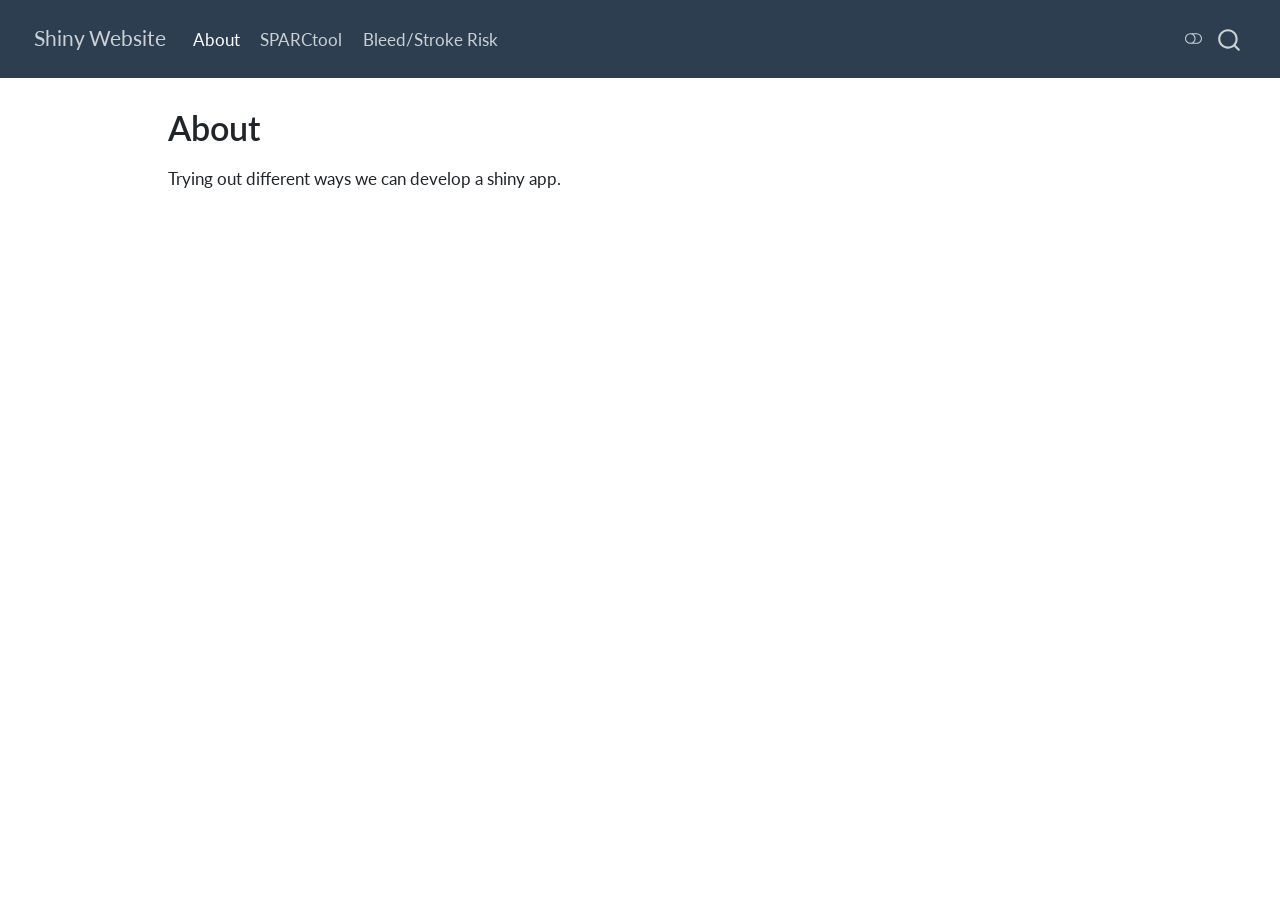
<file: docs/index.html>
<!DOCTYPE html>
<html xmlns="http://www.w3.org/1999/xhtml" lang="en" xml:lang="en"><head>

<meta charset="utf-8">
<meta name="generator" content="quarto-1.8.25">

<meta name="viewport" content="width=device-width, initial-scale=1.0, user-scalable=yes">


<title>About – Shiny Website</title>
<style>
code{white-space: pre-wrap;}
span.smallcaps{font-variant: small-caps;}
div.columns{display: flex; gap: min(4vw, 1.5em);}
div.column{flex: auto; overflow-x: auto;}
div.hanging-indent{margin-left: 1.5em; text-indent: -1.5em;}
ul.task-list{list-style: none;}
ul.task-list li input[type="checkbox"] {
  width: 0.8em;
  margin: 0 0.8em 0.2em -1em; /* quarto-specific, see https://github.com/quarto-dev/quarto-cli/issues/4556 */ 
  vertical-align: middle;
}
</style>


<script src="site_libs/quarto-nav/quarto-nav.js"></script>
<script src="site_libs/quarto-nav/headroom.min.js"></script>
<script src="site_libs/clipboard/clipboard.min.js"></script>
<script src="site_libs/quarto-search/autocomplete.umd.js"></script>
<script src="site_libs/quarto-search/fuse.min.js"></script>
<script src="site_libs/quarto-search/quarto-search.js"></script>
<meta name="quarto:offset" content="./">
<script src="site_libs/quarto-html/quarto.js" type="module"></script>
<script src="site_libs/quarto-html/tabsets/tabsets.js" type="module"></script>
<script src="site_libs/quarto-html/axe/axe-check.js" type="module"></script>
<script src="site_libs/quarto-html/popper.min.js"></script>
<script src="site_libs/quarto-html/tippy.umd.min.js"></script>
<script src="site_libs/quarto-html/anchor.min.js"></script>
<link href="site_libs/quarto-html/tippy.css" rel="stylesheet">
<link href="site_libs/quarto-html/quarto-syntax-highlighting-7b89279ff1a6dce999919e0e67d4d9ec.css" rel="stylesheet" class="quarto-color-scheme" id="quarto-text-highlighting-styles">
<link href="site_libs/quarto-html/quarto-syntax-highlighting-dark-707d8167ce6003fca903bfe2be84ab7f.css" rel="stylesheet" class="quarto-color-scheme quarto-color-alternate" id="quarto-text-highlighting-styles">
<link href="site_libs/quarto-html/quarto-syntax-highlighting-7b89279ff1a6dce999919e0e67d4d9ec.css" rel="stylesheet" class="quarto-color-scheme-extra" id="quarto-text-highlighting-styles">
<script src="site_libs/bootstrap/bootstrap.min.js"></script>
<link href="site_libs/bootstrap/bootstrap-icons.css" rel="stylesheet">
<link href="site_libs/bootstrap/bootstrap-ffa9a6279353761231ec249df0a7fdd3.min.css" rel="stylesheet" append-hash="true" class="quarto-color-scheme" id="quarto-bootstrap" data-mode="light">
<link href="site_libs/bootstrap/bootstrap-dark-fc7cc9eb68d4cc25b4f77f3bdca4ebaa.min.css" rel="stylesheet" append-hash="true" class="quarto-color-scheme quarto-color-alternate" id="quarto-bootstrap" data-mode="dark">
<link href="site_libs/bootstrap/bootstrap-ffa9a6279353761231ec249df0a7fdd3.min.css" rel="stylesheet" append-hash="true" class="quarto-color-scheme-extra" id="quarto-bootstrap" data-mode="light">
<script id="quarto-search-options" type="application/json">{
  "location": "navbar",
  "copy-button": false,
  "collapse-after": 3,
  "panel-placement": "end",
  "type": "overlay",
  "limit": 50,
  "keyboard-shortcut": [
    "f",
    "/",
    "s"
  ],
  "show-item-context": false,
  "language": {
    "search-no-results-text": "No results",
    "search-matching-documents-text": "matching documents",
    "search-copy-link-title": "Copy link to search",
    "search-hide-matches-text": "Hide additional matches",
    "search-more-match-text": "more match in this document",
    "search-more-matches-text": "more matches in this document",
    "search-clear-button-title": "Clear",
    "search-text-placeholder": "",
    "search-detached-cancel-button-title": "Cancel",
    "search-submit-button-title": "Submit",
    "search-label": "Search"
  }
}</script>


<link rel="stylesheet" href="styles.css">
</head>

<body class="nav-fixed quarto-light"><script id="quarto-html-before-body" type="application/javascript">
    const toggleBodyColorMode = (bsSheetEl) => {
      const mode = bsSheetEl.getAttribute("data-mode");
      const bodyEl = window.document.querySelector("body");
      if (mode === "dark") {
        bodyEl.classList.add("quarto-dark");
        bodyEl.classList.remove("quarto-light");
      } else {
        bodyEl.classList.add("quarto-light");
        bodyEl.classList.remove("quarto-dark");
      }
    }
    const toggleBodyColorPrimary = () => {
      const bsSheetEl = window.document.querySelector("link#quarto-bootstrap:not([rel=disabled-stylesheet])");
      if (bsSheetEl) {
        toggleBodyColorMode(bsSheetEl);
      }
    }
    const setColorSchemeToggle = (alternate) => {
      const toggles = window.document.querySelectorAll('.quarto-color-scheme-toggle');
      for (let i=0; i < toggles.length; i++) {
        const toggle = toggles[i];
        if (toggle) {
          if (alternate) {
            toggle.classList.add("alternate");
          } else {
            toggle.classList.remove("alternate");
          }
        }
      }
    };
    const toggleColorMode = (alternate) => {
      // Switch the stylesheets
      const primaryStylesheets = window.document.querySelectorAll('link.quarto-color-scheme:not(.quarto-color-alternate)');
      const alternateStylesheets = window.document.querySelectorAll('link.quarto-color-scheme.quarto-color-alternate');
      manageTransitions('#quarto-margin-sidebar .nav-link', false);
      if (alternate) {
        // note: dark is layered on light, we don't disable primary!
        enableStylesheet(alternateStylesheets);
        for (const sheetNode of alternateStylesheets) {
          if (sheetNode.id === "quarto-bootstrap") {
            toggleBodyColorMode(sheetNode);
          }
        }
      } else {
        disableStylesheet(alternateStylesheets);
        enableStylesheet(primaryStylesheets)
        toggleBodyColorPrimary();
      }
      manageTransitions('#quarto-margin-sidebar .nav-link', true);
      // Switch the toggles
      setColorSchemeToggle(alternate)
      // Hack to workaround the fact that safari doesn't
      // properly recolor the scrollbar when toggling (#1455)
      if (navigator.userAgent.indexOf('Safari') > 0 && navigator.userAgent.indexOf('Chrome') == -1) {
        manageTransitions("body", false);
        window.scrollTo(0, 1);
        setTimeout(() => {
          window.scrollTo(0, 0);
          manageTransitions("body", true);
        }, 40);
      }
    }
    const disableStylesheet = (stylesheets) => {
      for (let i=0; i < stylesheets.length; i++) {
        const stylesheet = stylesheets[i];
        stylesheet.rel = 'disabled-stylesheet';
      }
    }
    const enableStylesheet = (stylesheets) => {
      for (let i=0; i < stylesheets.length; i++) {
        const stylesheet = stylesheets[i];
        if(stylesheet.rel !== 'stylesheet') { // for Chrome, which will still FOUC without this check
          stylesheet.rel = 'stylesheet';
        }
      }
    }
    const manageTransitions = (selector, allowTransitions) => {
      const els = window.document.querySelectorAll(selector);
      for (let i=0; i < els.length; i++) {
        const el = els[i];
        if (allowTransitions) {
          el.classList.remove('notransition');
        } else {
          el.classList.add('notransition');
        }
      }
    }
    const isFileUrl = () => {
      return window.location.protocol === 'file:';
    }
    const hasAlternateSentinel = () => {
      let styleSentinel = getColorSchemeSentinel();
      if (styleSentinel !== null) {
        return styleSentinel === "alternate";
      } else {
        return false;
      }
    }
    const setStyleSentinel = (alternate) => {
      const value = alternate ? "alternate" : "default";
      if (!isFileUrl()) {
        window.localStorage.setItem("quarto-color-scheme", value);
      } else {
        localAlternateSentinel = value;
      }
    }
    const getColorSchemeSentinel = () => {
      if (!isFileUrl()) {
        const storageValue = window.localStorage.getItem("quarto-color-scheme");
        return storageValue != null ? storageValue : localAlternateSentinel;
      } else {
        return localAlternateSentinel;
      }
    }
    const toggleGiscusIfUsed = (isAlternate, darkModeDefault) => {
      const baseTheme = document.querySelector('#giscus-base-theme')?.value ?? 'light';
      const alternateTheme = document.querySelector('#giscus-alt-theme')?.value ?? 'dark';
      let newTheme = '';
      if(authorPrefersDark) {
        newTheme = isAlternate ? baseTheme : alternateTheme;
      } else {
        newTheme = isAlternate ? alternateTheme : baseTheme;
      }
      const changeGiscusTheme = () => {
        // From: https://github.com/giscus/giscus/issues/336
        const sendMessage = (message) => {
          const iframe = document.querySelector('iframe.giscus-frame');
          if (!iframe) return;
          iframe.contentWindow.postMessage({ giscus: message }, 'https://giscus.app');
        }
        sendMessage({
          setConfig: {
            theme: newTheme
          }
        });
      }
      const isGiscussLoaded = window.document.querySelector('iframe.giscus-frame') !== null;
      if (isGiscussLoaded) {
        changeGiscusTheme();
      }
    };
    const authorPrefersDark = false;
    const darkModeDefault = authorPrefersDark;
      document.querySelector('link#quarto-text-highlighting-styles.quarto-color-scheme-extra').rel = 'disabled-stylesheet';
      document.querySelector('link#quarto-bootstrap.quarto-color-scheme-extra').rel = 'disabled-stylesheet';
    let localAlternateSentinel = darkModeDefault ? 'alternate' : 'default';
    // Dark / light mode switch
    window.quartoToggleColorScheme = () => {
      // Read the current dark / light value
      let toAlternate = !hasAlternateSentinel();
      toggleColorMode(toAlternate);
      setStyleSentinel(toAlternate);
      toggleGiscusIfUsed(toAlternate, darkModeDefault);
      window.dispatchEvent(new Event('resize'));
    };
    // Switch to dark mode if need be
    if (hasAlternateSentinel()) {
      toggleColorMode(true);
    } else {
      toggleColorMode(false);
    }
  </script>

<div id="quarto-search-results"></div>
  <header id="quarto-header" class="headroom fixed-top">
    <nav class="navbar navbar-expand-lg " data-bs-theme="dark">
      <div class="navbar-container container-fluid">
      <div class="navbar-brand-container mx-auto">
    <a href="./index.html" class="navbar-brand navbar-brand-logo">
    </a>
    <a class="navbar-brand" href="./index.html">
    <span class="navbar-title">Shiny Website</span>
    </a>
  </div>
            <div id="quarto-search" class="" title="Search"></div>
          <button class="navbar-toggler" type="button" data-bs-toggle="collapse" data-bs-target="#navbarCollapse" aria-controls="navbarCollapse" role="menu" aria-expanded="false" aria-label="Toggle navigation" onclick="if (window.quartoToggleHeadroom) { window.quartoToggleHeadroom(); }">
  <span class="navbar-toggler-icon"></span>
</button>
          <div class="collapse navbar-collapse" id="navbarCollapse">
            <ul class="navbar-nav navbar-nav-scroll me-auto">
  <li class="nav-item">
    <a class="nav-link active" href="./index.html" aria-current="page"> 
<span class="menu-text">About</span></a>
  </li>  
  <li class="nav-item">
    <a class="nav-link" href="./sparc.html"> 
<span class="menu-text">SPARCtool</span></a>
  </li>  
  <li class="nav-item">
    <a class="nav-link" href="./risk_scores.html"> 
<span class="menu-text">Bleed/Stroke Risk</span></a>
  </li>  
</ul>
          </div> <!-- /navcollapse -->
            <div class="quarto-navbar-tools">
  <a href="" class="quarto-color-scheme-toggle quarto-navigation-tool  px-1" onclick="window.quartoToggleColorScheme(); return false;" title="Toggle dark mode"><i class="bi"></i></a>
</div>
      </div> <!-- /container-fluid -->
    </nav>
</header>
<!-- content -->
<div id="quarto-content" class="quarto-container page-columns page-rows-contents page-layout-article page-navbar">
<!-- sidebar -->
<!-- margin-sidebar -->
    <div id="quarto-margin-sidebar" class="sidebar margin-sidebar zindex-bottom">
        
    </div>
<!-- main -->
<main class="content" id="quarto-document-content">


<header id="title-block-header" class="quarto-title-block default">
<div class="quarto-title">
<h1 class="title">About</h1>
</div>



<div class="quarto-title-meta">

    
  
    
  </div>
  


</header>


<p>Trying out different ways we can develop a shiny app.</p>



</main> <!-- /main -->
<script id="quarto-html-after-body" type="application/javascript">
  window.document.addEventListener("DOMContentLoaded", function (event) {
    // Ensure there is a toggle, if there isn't float one in the top right
    if (window.document.querySelector('.quarto-color-scheme-toggle') === null) {
      const a = window.document.createElement('a');
      a.classList.add('top-right');
      a.classList.add('quarto-color-scheme-toggle');
      a.href = "";
      a.onclick = function() { try { window.quartoToggleColorScheme(); } catch {} return false; };
      const i = window.document.createElement("i");
      i.classList.add('bi');
      a.appendChild(i);
      window.document.body.appendChild(a);
    }
    setColorSchemeToggle(hasAlternateSentinel())
    const icon = "";
    const anchorJS = new window.AnchorJS();
    anchorJS.options = {
      placement: 'right',
      icon: icon
    };
    anchorJS.add('.anchored');
    const isCodeAnnotation = (el) => {
      for (const clz of el.classList) {
        if (clz.startsWith('code-annotation-')) {                     
          return true;
        }
      }
      return false;
    }
    const onCopySuccess = function(e) {
      // button target
      const button = e.trigger;
      // don't keep focus
      button.blur();
      // flash "checked"
      button.classList.add('code-copy-button-checked');
      var currentTitle = button.getAttribute("title");
      button.setAttribute("title", "Copied!");
      let tooltip;
      if (window.bootstrap) {
        button.setAttribute("data-bs-toggle", "tooltip");
        button.setAttribute("data-bs-placement", "left");
        button.setAttribute("data-bs-title", "Copied!");
        tooltip = new bootstrap.Tooltip(button, 
          { trigger: "manual", 
            customClass: "code-copy-button-tooltip",
            offset: [0, -8]});
        tooltip.show();    
      }
      setTimeout(function() {
        if (tooltip) {
          tooltip.hide();
          button.removeAttribute("data-bs-title");
          button.removeAttribute("data-bs-toggle");
          button.removeAttribute("data-bs-placement");
        }
        button.setAttribute("title", currentTitle);
        button.classList.remove('code-copy-button-checked');
      }, 1000);
      // clear code selection
      e.clearSelection();
    }
    const getTextToCopy = function(trigger) {
      const outerScaffold = trigger.parentElement.cloneNode(true);
      const codeEl = outerScaffold.querySelector('code');
      for (const childEl of codeEl.children) {
        if (isCodeAnnotation(childEl)) {
          childEl.remove();
        }
      }
      return codeEl.innerText;
    }
    const clipboard = new window.ClipboardJS('.code-copy-button:not([data-in-quarto-modal])', {
      text: getTextToCopy
    });
    clipboard.on('success', onCopySuccess);
    if (window.document.getElementById('quarto-embedded-source-code-modal')) {
      const clipboardModal = new window.ClipboardJS('.code-copy-button[data-in-quarto-modal]', {
        text: getTextToCopy,
        container: window.document.getElementById('quarto-embedded-source-code-modal')
      });
      clipboardModal.on('success', onCopySuccess);
    }
      var localhostRegex = new RegExp(/^(?:http|https):\/\/localhost\:?[0-9]*\//);
      var mailtoRegex = new RegExp(/^mailto:/);
        var filterRegex = new RegExp('/' + window.location.host + '/');
      var isInternal = (href) => {
          return filterRegex.test(href) || localhostRegex.test(href) || mailtoRegex.test(href);
      }
      // Inspect non-navigation links and adorn them if external
     var links = window.document.querySelectorAll('a[href]:not(.nav-link):not(.navbar-brand):not(.toc-action):not(.sidebar-link):not(.sidebar-item-toggle):not(.pagination-link):not(.no-external):not([aria-hidden]):not(.dropdown-item):not(.quarto-navigation-tool):not(.about-link)');
      for (var i=0; i<links.length; i++) {
        const link = links[i];
        if (!isInternal(link.href)) {
          // undo the damage that might have been done by quarto-nav.js in the case of
          // links that we want to consider external
          if (link.dataset.originalHref !== undefined) {
            link.href = link.dataset.originalHref;
          }
        }
      }
    function tippyHover(el, contentFn, onTriggerFn, onUntriggerFn) {
      const config = {
        allowHTML: true,
        maxWidth: 500,
        delay: 100,
        arrow: false,
        appendTo: function(el) {
            return el.parentElement;
        },
        interactive: true,
        interactiveBorder: 10,
        theme: 'quarto',
        placement: 'bottom-start',
      };
      if (contentFn) {
        config.content = contentFn;
      }
      if (onTriggerFn) {
        config.onTrigger = onTriggerFn;
      }
      if (onUntriggerFn) {
        config.onUntrigger = onUntriggerFn;
      }
      window.tippy(el, config); 
    }
    const noterefs = window.document.querySelectorAll('a[role="doc-noteref"]');
    for (var i=0; i<noterefs.length; i++) {
      const ref = noterefs[i];
      tippyHover(ref, function() {
        // use id or data attribute instead here
        let href = ref.getAttribute('data-footnote-href') || ref.getAttribute('href');
        try { href = new URL(href).hash; } catch {}
        const id = href.replace(/^#\/?/, "");
        const note = window.document.getElementById(id);
        if (note) {
          return note.innerHTML;
        } else {
          return "";
        }
      });
    }
    const xrefs = window.document.querySelectorAll('a.quarto-xref');
    const processXRef = (id, note) => {
      // Strip column container classes
      const stripColumnClz = (el) => {
        el.classList.remove("page-full", "page-columns");
        if (el.children) {
          for (const child of el.children) {
            stripColumnClz(child);
          }
        }
      }
      stripColumnClz(note)
      if (id === null || id.startsWith('sec-')) {
        // Special case sections, only their first couple elements
        const container = document.createElement("div");
        if (note.children && note.children.length > 2) {
          container.appendChild(note.children[0].cloneNode(true));
          for (let i = 1; i < note.children.length; i++) {
            const child = note.children[i];
            if (child.tagName === "P" && child.innerText === "") {
              continue;
            } else {
              container.appendChild(child.cloneNode(true));
              break;
            }
          }
          if (window.Quarto?.typesetMath) {
            window.Quarto.typesetMath(container);
          }
          return container.innerHTML
        } else {
          if (window.Quarto?.typesetMath) {
            window.Quarto.typesetMath(note);
          }
          return note.innerHTML;
        }
      } else {
        // Remove any anchor links if they are present
        const anchorLink = note.querySelector('a.anchorjs-link');
        if (anchorLink) {
          anchorLink.remove();
        }
        if (window.Quarto?.typesetMath) {
          window.Quarto.typesetMath(note);
        }
        if (note.classList.contains("callout")) {
          return note.outerHTML;
        } else {
          return note.innerHTML;
        }
      }
    }
    for (var i=0; i<xrefs.length; i++) {
      const xref = xrefs[i];
      tippyHover(xref, undefined, function(instance) {
        instance.disable();
        let url = xref.getAttribute('href');
        let hash = undefined; 
        if (url.startsWith('#')) {
          hash = url;
        } else {
          try { hash = new URL(url).hash; } catch {}
        }
        if (hash) {
          const id = hash.replace(/^#\/?/, "");
          const note = window.document.getElementById(id);
          if (note !== null) {
            try {
              const html = processXRef(id, note.cloneNode(true));
              instance.setContent(html);
            } finally {
              instance.enable();
              instance.show();
            }
          } else {
            // See if we can fetch this
            fetch(url.split('#')[0])
            .then(res => res.text())
            .then(html => {
              const parser = new DOMParser();
              const htmlDoc = parser.parseFromString(html, "text/html");
              const note = htmlDoc.getElementById(id);
              if (note !== null) {
                const html = processXRef(id, note);
                instance.setContent(html);
              } 
            }).finally(() => {
              instance.enable();
              instance.show();
            });
          }
        } else {
          // See if we can fetch a full url (with no hash to target)
          // This is a special case and we should probably do some content thinning / targeting
          fetch(url)
          .then(res => res.text())
          .then(html => {
            const parser = new DOMParser();
            const htmlDoc = parser.parseFromString(html, "text/html");
            const note = htmlDoc.querySelector('main.content');
            if (note !== null) {
              // This should only happen for chapter cross references
              // (since there is no id in the URL)
              // remove the first header
              if (note.children.length > 0 && note.children[0].tagName === "HEADER") {
                note.children[0].remove();
              }
              const html = processXRef(null, note);
              instance.setContent(html);
            } 
          }).finally(() => {
            instance.enable();
            instance.show();
          });
        }
      }, function(instance) {
      });
    }
        let selectedAnnoteEl;
        const selectorForAnnotation = ( cell, annotation) => {
          let cellAttr = 'data-code-cell="' + cell + '"';
          let lineAttr = 'data-code-annotation="' +  annotation + '"';
          const selector = 'span[' + cellAttr + '][' + lineAttr + ']';
          return selector;
        }
        const selectCodeLines = (annoteEl) => {
          const doc = window.document;
          const targetCell = annoteEl.getAttribute("data-target-cell");
          const targetAnnotation = annoteEl.getAttribute("data-target-annotation");
          const annoteSpan = window.document.querySelector(selectorForAnnotation(targetCell, targetAnnotation));
          const lines = annoteSpan.getAttribute("data-code-lines").split(",");
          const lineIds = lines.map((line) => {
            return targetCell + "-" + line;
          })
          let top = null;
          let height = null;
          let parent = null;
          if (lineIds.length > 0) {
              //compute the position of the single el (top and bottom and make a div)
              const el = window.document.getElementById(lineIds[0]);
              top = el.offsetTop;
              height = el.offsetHeight;
              parent = el.parentElement.parentElement;
            if (lineIds.length > 1) {
              const lastEl = window.document.getElementById(lineIds[lineIds.length - 1]);
              const bottom = lastEl.offsetTop + lastEl.offsetHeight;
              height = bottom - top;
            }
            if (top !== null && height !== null && parent !== null) {
              // cook up a div (if necessary) and position it 
              let div = window.document.getElementById("code-annotation-line-highlight");
              if (div === null) {
                div = window.document.createElement("div");
                div.setAttribute("id", "code-annotation-line-highlight");
                div.style.position = 'absolute';
                parent.appendChild(div);
              }
              div.style.top = top - 2 + "px";
              div.style.height = height + 4 + "px";
              div.style.left = 0;
              let gutterDiv = window.document.getElementById("code-annotation-line-highlight-gutter");
              if (gutterDiv === null) {
                gutterDiv = window.document.createElement("div");
                gutterDiv.setAttribute("id", "code-annotation-line-highlight-gutter");
                gutterDiv.style.position = 'absolute';
                const codeCell = window.document.getElementById(targetCell);
                const gutter = codeCell.querySelector('.code-annotation-gutter');
                gutter.appendChild(gutterDiv);
              }
              gutterDiv.style.top = top - 2 + "px";
              gutterDiv.style.height = height + 4 + "px";
            }
            selectedAnnoteEl = annoteEl;
          }
        };
        const unselectCodeLines = () => {
          const elementsIds = ["code-annotation-line-highlight", "code-annotation-line-highlight-gutter"];
          elementsIds.forEach((elId) => {
            const div = window.document.getElementById(elId);
            if (div) {
              div.remove();
            }
          });
          selectedAnnoteEl = undefined;
        };
          // Handle positioning of the toggle
      window.addEventListener(
        "resize",
        throttle(() => {
          elRect = undefined;
          if (selectedAnnoteEl) {
            selectCodeLines(selectedAnnoteEl);
          }
        }, 10)
      );
      function throttle(fn, ms) {
      let throttle = false;
      let timer;
        return (...args) => {
          if(!throttle) { // first call gets through
              fn.apply(this, args);
              throttle = true;
          } else { // all the others get throttled
              if(timer) clearTimeout(timer); // cancel #2
              timer = setTimeout(() => {
                fn.apply(this, args);
                timer = throttle = false;
              }, ms);
          }
        };
      }
        // Attach click handler to the DT
        const annoteDls = window.document.querySelectorAll('dt[data-target-cell]');
        for (const annoteDlNode of annoteDls) {
          annoteDlNode.addEventListener('click', (event) => {
            const clickedEl = event.target;
            if (clickedEl !== selectedAnnoteEl) {
              unselectCodeLines();
              const activeEl = window.document.querySelector('dt[data-target-cell].code-annotation-active');
              if (activeEl) {
                activeEl.classList.remove('code-annotation-active');
              }
              selectCodeLines(clickedEl);
              clickedEl.classList.add('code-annotation-active');
            } else {
              // Unselect the line
              unselectCodeLines();
              clickedEl.classList.remove('code-annotation-active');
            }
          });
        }
    const findCites = (el) => {
      const parentEl = el.parentElement;
      if (parentEl) {
        const cites = parentEl.dataset.cites;
        if (cites) {
          return {
            el,
            cites: cites.split(' ')
          };
        } else {
          return findCites(el.parentElement)
        }
      } else {
        return undefined;
      }
    };
    var bibliorefs = window.document.querySelectorAll('a[role="doc-biblioref"]');
    for (var i=0; i<bibliorefs.length; i++) {
      const ref = bibliorefs[i];
      const citeInfo = findCites(ref);
      if (citeInfo) {
        tippyHover(citeInfo.el, function() {
          var popup = window.document.createElement('div');
          citeInfo.cites.forEach(function(cite) {
            var citeDiv = window.document.createElement('div');
            citeDiv.classList.add('hanging-indent');
            citeDiv.classList.add('csl-entry');
            var biblioDiv = window.document.getElementById('ref-' + cite);
            if (biblioDiv) {
              citeDiv.innerHTML = biblioDiv.innerHTML;
            }
            popup.appendChild(citeDiv);
          });
          return popup.innerHTML;
        });
      }
    }
  });
  </script>
</div> <!-- /content -->




</body></html>
</file>
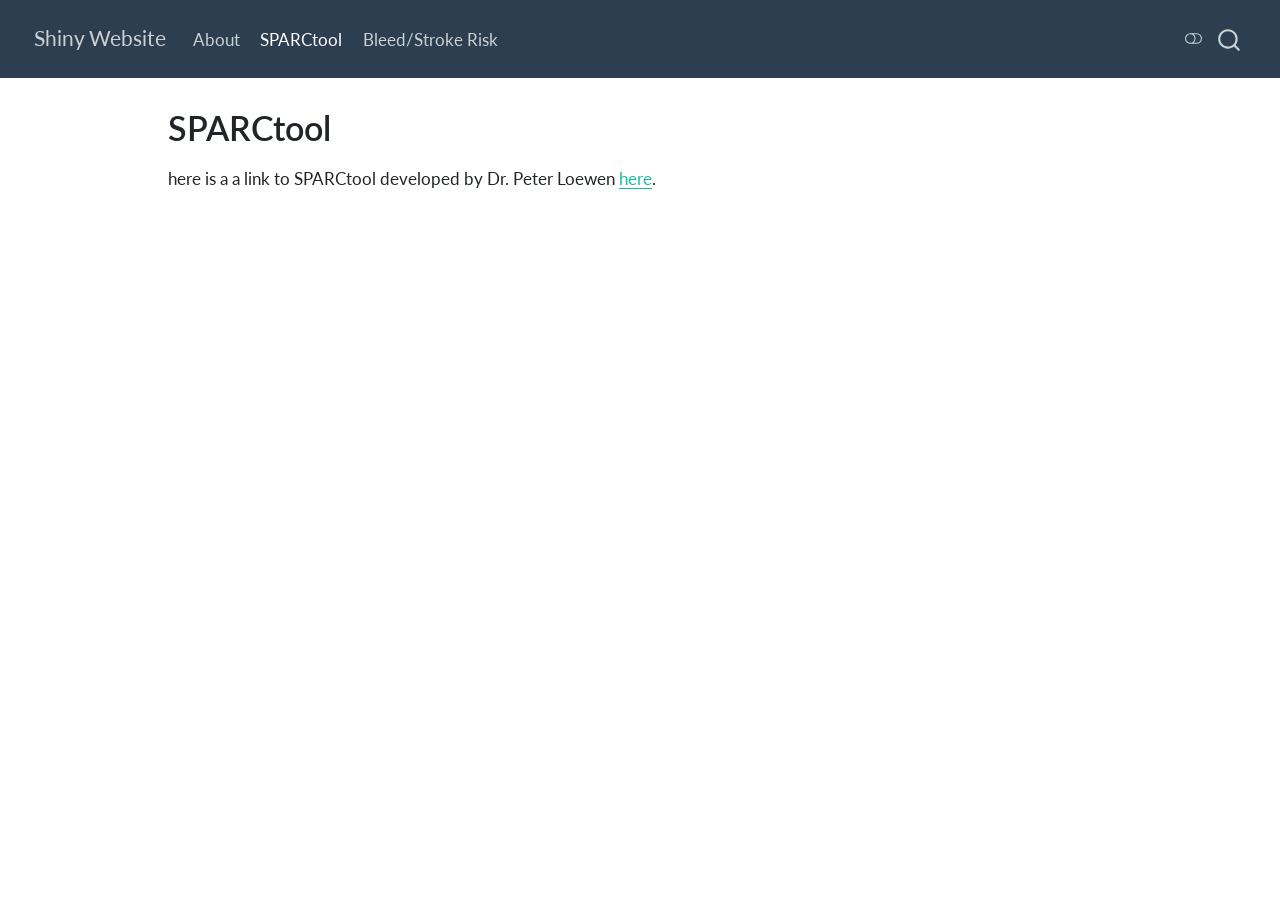
<file: docs/sparc.html>
<!DOCTYPE html>
<html xmlns="http://www.w3.org/1999/xhtml" lang="en" xml:lang="en"><head>

<meta charset="utf-8">
<meta name="generator" content="quarto-1.8.25">

<meta name="viewport" content="width=device-width, initial-scale=1.0, user-scalable=yes">


<title>SPARCtool – Shiny Website</title>
<style>
code{white-space: pre-wrap;}
span.smallcaps{font-variant: small-caps;}
div.columns{display: flex; gap: min(4vw, 1.5em);}
div.column{flex: auto; overflow-x: auto;}
div.hanging-indent{margin-left: 1.5em; text-indent: -1.5em;}
ul.task-list{list-style: none;}
ul.task-list li input[type="checkbox"] {
  width: 0.8em;
  margin: 0 0.8em 0.2em -1em; /* quarto-specific, see https://github.com/quarto-dev/quarto-cli/issues/4556 */ 
  vertical-align: middle;
}
</style>


<script src="site_libs/quarto-nav/quarto-nav.js"></script>
<script src="site_libs/quarto-nav/headroom.min.js"></script>
<script src="site_libs/clipboard/clipboard.min.js"></script>
<script src="site_libs/quarto-search/autocomplete.umd.js"></script>
<script src="site_libs/quarto-search/fuse.min.js"></script>
<script src="site_libs/quarto-search/quarto-search.js"></script>
<meta name="quarto:offset" content="./">
<script src="site_libs/quarto-html/quarto.js" type="module"></script>
<script src="site_libs/quarto-html/tabsets/tabsets.js" type="module"></script>
<script src="site_libs/quarto-html/axe/axe-check.js" type="module"></script>
<script src="site_libs/quarto-html/popper.min.js"></script>
<script src="site_libs/quarto-html/tippy.umd.min.js"></script>
<script src="site_libs/quarto-html/anchor.min.js"></script>
<link href="site_libs/quarto-html/tippy.css" rel="stylesheet">
<link href="site_libs/quarto-html/quarto-syntax-highlighting-7b89279ff1a6dce999919e0e67d4d9ec.css" rel="stylesheet" class="quarto-color-scheme" id="quarto-text-highlighting-styles">
<link href="site_libs/quarto-html/quarto-syntax-highlighting-dark-707d8167ce6003fca903bfe2be84ab7f.css" rel="stylesheet" class="quarto-color-scheme quarto-color-alternate" id="quarto-text-highlighting-styles">
<link href="site_libs/quarto-html/quarto-syntax-highlighting-7b89279ff1a6dce999919e0e67d4d9ec.css" rel="stylesheet" class="quarto-color-scheme-extra" id="quarto-text-highlighting-styles">
<script src="site_libs/bootstrap/bootstrap.min.js"></script>
<link href="site_libs/bootstrap/bootstrap-icons.css" rel="stylesheet">
<link href="site_libs/bootstrap/bootstrap-ffa9a6279353761231ec249df0a7fdd3.min.css" rel="stylesheet" append-hash="true" class="quarto-color-scheme" id="quarto-bootstrap" data-mode="light">
<link href="site_libs/bootstrap/bootstrap-dark-fc7cc9eb68d4cc25b4f77f3bdca4ebaa.min.css" rel="stylesheet" append-hash="true" class="quarto-color-scheme quarto-color-alternate" id="quarto-bootstrap" data-mode="dark">
<link href="site_libs/bootstrap/bootstrap-ffa9a6279353761231ec249df0a7fdd3.min.css" rel="stylesheet" append-hash="true" class="quarto-color-scheme-extra" id="quarto-bootstrap" data-mode="light">
<script id="quarto-search-options" type="application/json">{
  "location": "navbar",
  "copy-button": false,
  "collapse-after": 3,
  "panel-placement": "end",
  "type": "overlay",
  "limit": 50,
  "keyboard-shortcut": [
    "f",
    "/",
    "s"
  ],
  "show-item-context": false,
  "language": {
    "search-no-results-text": "No results",
    "search-matching-documents-text": "matching documents",
    "search-copy-link-title": "Copy link to search",
    "search-hide-matches-text": "Hide additional matches",
    "search-more-match-text": "more match in this document",
    "search-more-matches-text": "more matches in this document",
    "search-clear-button-title": "Clear",
    "search-text-placeholder": "",
    "search-detached-cancel-button-title": "Cancel",
    "search-submit-button-title": "Submit",
    "search-label": "Search"
  }
}</script>


<link rel="stylesheet" href="styles.css">
</head>

<body class="nav-fixed quarto-light"><script id="quarto-html-before-body" type="application/javascript">
    const toggleBodyColorMode = (bsSheetEl) => {
      const mode = bsSheetEl.getAttribute("data-mode");
      const bodyEl = window.document.querySelector("body");
      if (mode === "dark") {
        bodyEl.classList.add("quarto-dark");
        bodyEl.classList.remove("quarto-light");
      } else {
        bodyEl.classList.add("quarto-light");
        bodyEl.classList.remove("quarto-dark");
      }
    }
    const toggleBodyColorPrimary = () => {
      const bsSheetEl = window.document.querySelector("link#quarto-bootstrap:not([rel=disabled-stylesheet])");
      if (bsSheetEl) {
        toggleBodyColorMode(bsSheetEl);
      }
    }
    const setColorSchemeToggle = (alternate) => {
      const toggles = window.document.querySelectorAll('.quarto-color-scheme-toggle');
      for (let i=0; i < toggles.length; i++) {
        const toggle = toggles[i];
        if (toggle) {
          if (alternate) {
            toggle.classList.add("alternate");
          } else {
            toggle.classList.remove("alternate");
          }
        }
      }
    };
    const toggleColorMode = (alternate) => {
      // Switch the stylesheets
      const primaryStylesheets = window.document.querySelectorAll('link.quarto-color-scheme:not(.quarto-color-alternate)');
      const alternateStylesheets = window.document.querySelectorAll('link.quarto-color-scheme.quarto-color-alternate');
      manageTransitions('#quarto-margin-sidebar .nav-link', false);
      if (alternate) {
        // note: dark is layered on light, we don't disable primary!
        enableStylesheet(alternateStylesheets);
        for (const sheetNode of alternateStylesheets) {
          if (sheetNode.id === "quarto-bootstrap") {
            toggleBodyColorMode(sheetNode);
          }
        }
      } else {
        disableStylesheet(alternateStylesheets);
        enableStylesheet(primaryStylesheets)
        toggleBodyColorPrimary();
      }
      manageTransitions('#quarto-margin-sidebar .nav-link', true);
      // Switch the toggles
      setColorSchemeToggle(alternate)
      // Hack to workaround the fact that safari doesn't
      // properly recolor the scrollbar when toggling (#1455)
      if (navigator.userAgent.indexOf('Safari') > 0 && navigator.userAgent.indexOf('Chrome') == -1) {
        manageTransitions("body", false);
        window.scrollTo(0, 1);
        setTimeout(() => {
          window.scrollTo(0, 0);
          manageTransitions("body", true);
        }, 40);
      }
    }
    const disableStylesheet = (stylesheets) => {
      for (let i=0; i < stylesheets.length; i++) {
        const stylesheet = stylesheets[i];
        stylesheet.rel = 'disabled-stylesheet';
      }
    }
    const enableStylesheet = (stylesheets) => {
      for (let i=0; i < stylesheets.length; i++) {
        const stylesheet = stylesheets[i];
        if(stylesheet.rel !== 'stylesheet') { // for Chrome, which will still FOUC without this check
          stylesheet.rel = 'stylesheet';
        }
      }
    }
    const manageTransitions = (selector, allowTransitions) => {
      const els = window.document.querySelectorAll(selector);
      for (let i=0; i < els.length; i++) {
        const el = els[i];
        if (allowTransitions) {
          el.classList.remove('notransition');
        } else {
          el.classList.add('notransition');
        }
      }
    }
    const isFileUrl = () => {
      return window.location.protocol === 'file:';
    }
    const hasAlternateSentinel = () => {
      let styleSentinel = getColorSchemeSentinel();
      if (styleSentinel !== null) {
        return styleSentinel === "alternate";
      } else {
        return false;
      }
    }
    const setStyleSentinel = (alternate) => {
      const value = alternate ? "alternate" : "default";
      if (!isFileUrl()) {
        window.localStorage.setItem("quarto-color-scheme", value);
      } else {
        localAlternateSentinel = value;
      }
    }
    const getColorSchemeSentinel = () => {
      if (!isFileUrl()) {
        const storageValue = window.localStorage.getItem("quarto-color-scheme");
        return storageValue != null ? storageValue : localAlternateSentinel;
      } else {
        return localAlternateSentinel;
      }
    }
    const toggleGiscusIfUsed = (isAlternate, darkModeDefault) => {
      const baseTheme = document.querySelector('#giscus-base-theme')?.value ?? 'light';
      const alternateTheme = document.querySelector('#giscus-alt-theme')?.value ?? 'dark';
      let newTheme = '';
      if(authorPrefersDark) {
        newTheme = isAlternate ? baseTheme : alternateTheme;
      } else {
        newTheme = isAlternate ? alternateTheme : baseTheme;
      }
      const changeGiscusTheme = () => {
        // From: https://github.com/giscus/giscus/issues/336
        const sendMessage = (message) => {
          const iframe = document.querySelector('iframe.giscus-frame');
          if (!iframe) return;
          iframe.contentWindow.postMessage({ giscus: message }, 'https://giscus.app');
        }
        sendMessage({
          setConfig: {
            theme: newTheme
          }
        });
      }
      const isGiscussLoaded = window.document.querySelector('iframe.giscus-frame') !== null;
      if (isGiscussLoaded) {
        changeGiscusTheme();
      }
    };
    const authorPrefersDark = false;
    const darkModeDefault = authorPrefersDark;
      document.querySelector('link#quarto-text-highlighting-styles.quarto-color-scheme-extra').rel = 'disabled-stylesheet';
      document.querySelector('link#quarto-bootstrap.quarto-color-scheme-extra').rel = 'disabled-stylesheet';
    let localAlternateSentinel = darkModeDefault ? 'alternate' : 'default';
    // Dark / light mode switch
    window.quartoToggleColorScheme = () => {
      // Read the current dark / light value
      let toAlternate = !hasAlternateSentinel();
      toggleColorMode(toAlternate);
      setStyleSentinel(toAlternate);
      toggleGiscusIfUsed(toAlternate, darkModeDefault);
      window.dispatchEvent(new Event('resize'));
    };
    // Switch to dark mode if need be
    if (hasAlternateSentinel()) {
      toggleColorMode(true);
    } else {
      toggleColorMode(false);
    }
  </script>

<div id="quarto-search-results"></div>
  <header id="quarto-header" class="headroom fixed-top">
    <nav class="navbar navbar-expand-lg " data-bs-theme="dark">
      <div class="navbar-container container-fluid">
      <div class="navbar-brand-container mx-auto">
    <a href="./index.html" class="navbar-brand navbar-brand-logo">
    </a>
    <a class="navbar-brand" href="./index.html">
    <span class="navbar-title">Shiny Website</span>
    </a>
  </div>
            <div id="quarto-search" class="" title="Search"></div>
          <button class="navbar-toggler" type="button" data-bs-toggle="collapse" data-bs-target="#navbarCollapse" aria-controls="navbarCollapse" role="menu" aria-expanded="false" aria-label="Toggle navigation" onclick="if (window.quartoToggleHeadroom) { window.quartoToggleHeadroom(); }">
  <span class="navbar-toggler-icon"></span>
</button>
          <div class="collapse navbar-collapse" id="navbarCollapse">
            <ul class="navbar-nav navbar-nav-scroll me-auto">
  <li class="nav-item">
    <a class="nav-link" href="./index.html"> 
<span class="menu-text">About</span></a>
  </li>  
  <li class="nav-item">
    <a class="nav-link active" href="./sparc.html" aria-current="page"> 
<span class="menu-text">SPARCtool</span></a>
  </li>  
  <li class="nav-item">
    <a class="nav-link" href="./risk_scores.html"> 
<span class="menu-text">Bleed/Stroke Risk</span></a>
  </li>  
</ul>
          </div> <!-- /navcollapse -->
            <div class="quarto-navbar-tools">
  <a href="" class="quarto-color-scheme-toggle quarto-navigation-tool  px-1" onclick="window.quartoToggleColorScheme(); return false;" title="Toggle dark mode"><i class="bi"></i></a>
</div>
      </div> <!-- /container-fluid -->
    </nav>
</header>
<!-- content -->
<div id="quarto-content" class="quarto-container page-columns page-rows-contents page-layout-article page-navbar">
<!-- sidebar -->
<!-- margin-sidebar -->
    <div id="quarto-margin-sidebar" class="sidebar margin-sidebar zindex-bottom">
        
    </div>
<!-- main -->
<main class="content" id="quarto-document-content">


<header id="title-block-header" class="quarto-title-block default">
<div class="quarto-title">
<h1 class="title">SPARCtool</h1>
</div>



<div class="quarto-title-meta">

    
  
    
  </div>
  


</header>


<p>here is a a link to SPARCtool developed by Dr.&nbsp;Peter Loewen <a href="https://sparctool.com/">here</a>.</p>



</main> <!-- /main -->
<script id="quarto-html-after-body" type="application/javascript">
  window.document.addEventListener("DOMContentLoaded", function (event) {
    // Ensure there is a toggle, if there isn't float one in the top right
    if (window.document.querySelector('.quarto-color-scheme-toggle') === null) {
      const a = window.document.createElement('a');
      a.classList.add('top-right');
      a.classList.add('quarto-color-scheme-toggle');
      a.href = "";
      a.onclick = function() { try { window.quartoToggleColorScheme(); } catch {} return false; };
      const i = window.document.createElement("i");
      i.classList.add('bi');
      a.appendChild(i);
      window.document.body.appendChild(a);
    }
    setColorSchemeToggle(hasAlternateSentinel())
    const icon = "";
    const anchorJS = new window.AnchorJS();
    anchorJS.options = {
      placement: 'right',
      icon: icon
    };
    anchorJS.add('.anchored');
    const isCodeAnnotation = (el) => {
      for (const clz of el.classList) {
        if (clz.startsWith('code-annotation-')) {                     
          return true;
        }
      }
      return false;
    }
    const onCopySuccess = function(e) {
      // button target
      const button = e.trigger;
      // don't keep focus
      button.blur();
      // flash "checked"
      button.classList.add('code-copy-button-checked');
      var currentTitle = button.getAttribute("title");
      button.setAttribute("title", "Copied!");
      let tooltip;
      if (window.bootstrap) {
        button.setAttribute("data-bs-toggle", "tooltip");
        button.setAttribute("data-bs-placement", "left");
        button.setAttribute("data-bs-title", "Copied!");
        tooltip = new bootstrap.Tooltip(button, 
          { trigger: "manual", 
            customClass: "code-copy-button-tooltip",
            offset: [0, -8]});
        tooltip.show();    
      }
      setTimeout(function() {
        if (tooltip) {
          tooltip.hide();
          button.removeAttribute("data-bs-title");
          button.removeAttribute("data-bs-toggle");
          button.removeAttribute("data-bs-placement");
        }
        button.setAttribute("title", currentTitle);
        button.classList.remove('code-copy-button-checked');
      }, 1000);
      // clear code selection
      e.clearSelection();
    }
    const getTextToCopy = function(trigger) {
      const outerScaffold = trigger.parentElement.cloneNode(true);
      const codeEl = outerScaffold.querySelector('code');
      for (const childEl of codeEl.children) {
        if (isCodeAnnotation(childEl)) {
          childEl.remove();
        }
      }
      return codeEl.innerText;
    }
    const clipboard = new window.ClipboardJS('.code-copy-button:not([data-in-quarto-modal])', {
      text: getTextToCopy
    });
    clipboard.on('success', onCopySuccess);
    if (window.document.getElementById('quarto-embedded-source-code-modal')) {
      const clipboardModal = new window.ClipboardJS('.code-copy-button[data-in-quarto-modal]', {
        text: getTextToCopy,
        container: window.document.getElementById('quarto-embedded-source-code-modal')
      });
      clipboardModal.on('success', onCopySuccess);
    }
      var localhostRegex = new RegExp(/^(?:http|https):\/\/localhost\:?[0-9]*\//);
      var mailtoRegex = new RegExp(/^mailto:/);
        var filterRegex = new RegExp('/' + window.location.host + '/');
      var isInternal = (href) => {
          return filterRegex.test(href) || localhostRegex.test(href) || mailtoRegex.test(href);
      }
      // Inspect non-navigation links and adorn them if external
     var links = window.document.querySelectorAll('a[href]:not(.nav-link):not(.navbar-brand):not(.toc-action):not(.sidebar-link):not(.sidebar-item-toggle):not(.pagination-link):not(.no-external):not([aria-hidden]):not(.dropdown-item):not(.quarto-navigation-tool):not(.about-link)');
      for (var i=0; i<links.length; i++) {
        const link = links[i];
        if (!isInternal(link.href)) {
          // undo the damage that might have been done by quarto-nav.js in the case of
          // links that we want to consider external
          if (link.dataset.originalHref !== undefined) {
            link.href = link.dataset.originalHref;
          }
        }
      }
    function tippyHover(el, contentFn, onTriggerFn, onUntriggerFn) {
      const config = {
        allowHTML: true,
        maxWidth: 500,
        delay: 100,
        arrow: false,
        appendTo: function(el) {
            return el.parentElement;
        },
        interactive: true,
        interactiveBorder: 10,
        theme: 'quarto',
        placement: 'bottom-start',
      };
      if (contentFn) {
        config.content = contentFn;
      }
      if (onTriggerFn) {
        config.onTrigger = onTriggerFn;
      }
      if (onUntriggerFn) {
        config.onUntrigger = onUntriggerFn;
      }
      window.tippy(el, config); 
    }
    const noterefs = window.document.querySelectorAll('a[role="doc-noteref"]');
    for (var i=0; i<noterefs.length; i++) {
      const ref = noterefs[i];
      tippyHover(ref, function() {
        // use id or data attribute instead here
        let href = ref.getAttribute('data-footnote-href') || ref.getAttribute('href');
        try { href = new URL(href).hash; } catch {}
        const id = href.replace(/^#\/?/, "");
        const note = window.document.getElementById(id);
        if (note) {
          return note.innerHTML;
        } else {
          return "";
        }
      });
    }
    const xrefs = window.document.querySelectorAll('a.quarto-xref');
    const processXRef = (id, note) => {
      // Strip column container classes
      const stripColumnClz = (el) => {
        el.classList.remove("page-full", "page-columns");
        if (el.children) {
          for (const child of el.children) {
            stripColumnClz(child);
          }
        }
      }
      stripColumnClz(note)
      if (id === null || id.startsWith('sec-')) {
        // Special case sections, only their first couple elements
        const container = document.createElement("div");
        if (note.children && note.children.length > 2) {
          container.appendChild(note.children[0].cloneNode(true));
          for (let i = 1; i < note.children.length; i++) {
            const child = note.children[i];
            if (child.tagName === "P" && child.innerText === "") {
              continue;
            } else {
              container.appendChild(child.cloneNode(true));
              break;
            }
          }
          if (window.Quarto?.typesetMath) {
            window.Quarto.typesetMath(container);
          }
          return container.innerHTML
        } else {
          if (window.Quarto?.typesetMath) {
            window.Quarto.typesetMath(note);
          }
          return note.innerHTML;
        }
      } else {
        // Remove any anchor links if they are present
        const anchorLink = note.querySelector('a.anchorjs-link');
        if (anchorLink) {
          anchorLink.remove();
        }
        if (window.Quarto?.typesetMath) {
          window.Quarto.typesetMath(note);
        }
        if (note.classList.contains("callout")) {
          return note.outerHTML;
        } else {
          return note.innerHTML;
        }
      }
    }
    for (var i=0; i<xrefs.length; i++) {
      const xref = xrefs[i];
      tippyHover(xref, undefined, function(instance) {
        instance.disable();
        let url = xref.getAttribute('href');
        let hash = undefined; 
        if (url.startsWith('#')) {
          hash = url;
        } else {
          try { hash = new URL(url).hash; } catch {}
        }
        if (hash) {
          const id = hash.replace(/^#\/?/, "");
          const note = window.document.getElementById(id);
          if (note !== null) {
            try {
              const html = processXRef(id, note.cloneNode(true));
              instance.setContent(html);
            } finally {
              instance.enable();
              instance.show();
            }
          } else {
            // See if we can fetch this
            fetch(url.split('#')[0])
            .then(res => res.text())
            .then(html => {
              const parser = new DOMParser();
              const htmlDoc = parser.parseFromString(html, "text/html");
              const note = htmlDoc.getElementById(id);
              if (note !== null) {
                const html = processXRef(id, note);
                instance.setContent(html);
              } 
            }).finally(() => {
              instance.enable();
              instance.show();
            });
          }
        } else {
          // See if we can fetch a full url (with no hash to target)
          // This is a special case and we should probably do some content thinning / targeting
          fetch(url)
          .then(res => res.text())
          .then(html => {
            const parser = new DOMParser();
            const htmlDoc = parser.parseFromString(html, "text/html");
            const note = htmlDoc.querySelector('main.content');
            if (note !== null) {
              // This should only happen for chapter cross references
              // (since there is no id in the URL)
              // remove the first header
              if (note.children.length > 0 && note.children[0].tagName === "HEADER") {
                note.children[0].remove();
              }
              const html = processXRef(null, note);
              instance.setContent(html);
            } 
          }).finally(() => {
            instance.enable();
            instance.show();
          });
        }
      }, function(instance) {
      });
    }
        let selectedAnnoteEl;
        const selectorForAnnotation = ( cell, annotation) => {
          let cellAttr = 'data-code-cell="' + cell + '"';
          let lineAttr = 'data-code-annotation="' +  annotation + '"';
          const selector = 'span[' + cellAttr + '][' + lineAttr + ']';
          return selector;
        }
        const selectCodeLines = (annoteEl) => {
          const doc = window.document;
          const targetCell = annoteEl.getAttribute("data-target-cell");
          const targetAnnotation = annoteEl.getAttribute("data-target-annotation");
          const annoteSpan = window.document.querySelector(selectorForAnnotation(targetCell, targetAnnotation));
          const lines = annoteSpan.getAttribute("data-code-lines").split(",");
          const lineIds = lines.map((line) => {
            return targetCell + "-" + line;
          })
          let top = null;
          let height = null;
          let parent = null;
          if (lineIds.length > 0) {
              //compute the position of the single el (top and bottom and make a div)
              const el = window.document.getElementById(lineIds[0]);
              top = el.offsetTop;
              height = el.offsetHeight;
              parent = el.parentElement.parentElement;
            if (lineIds.length > 1) {
              const lastEl = window.document.getElementById(lineIds[lineIds.length - 1]);
              const bottom = lastEl.offsetTop + lastEl.offsetHeight;
              height = bottom - top;
            }
            if (top !== null && height !== null && parent !== null) {
              // cook up a div (if necessary) and position it 
              let div = window.document.getElementById("code-annotation-line-highlight");
              if (div === null) {
                div = window.document.createElement("div");
                div.setAttribute("id", "code-annotation-line-highlight");
                div.style.position = 'absolute';
                parent.appendChild(div);
              }
              div.style.top = top - 2 + "px";
              div.style.height = height + 4 + "px";
              div.style.left = 0;
              let gutterDiv = window.document.getElementById("code-annotation-line-highlight-gutter");
              if (gutterDiv === null) {
                gutterDiv = window.document.createElement("div");
                gutterDiv.setAttribute("id", "code-annotation-line-highlight-gutter");
                gutterDiv.style.position = 'absolute';
                const codeCell = window.document.getElementById(targetCell);
                const gutter = codeCell.querySelector('.code-annotation-gutter');
                gutter.appendChild(gutterDiv);
              }
              gutterDiv.style.top = top - 2 + "px";
              gutterDiv.style.height = height + 4 + "px";
            }
            selectedAnnoteEl = annoteEl;
          }
        };
        const unselectCodeLines = () => {
          const elementsIds = ["code-annotation-line-highlight", "code-annotation-line-highlight-gutter"];
          elementsIds.forEach((elId) => {
            const div = window.document.getElementById(elId);
            if (div) {
              div.remove();
            }
          });
          selectedAnnoteEl = undefined;
        };
          // Handle positioning of the toggle
      window.addEventListener(
        "resize",
        throttle(() => {
          elRect = undefined;
          if (selectedAnnoteEl) {
            selectCodeLines(selectedAnnoteEl);
          }
        }, 10)
      );
      function throttle(fn, ms) {
      let throttle = false;
      let timer;
        return (...args) => {
          if(!throttle) { // first call gets through
              fn.apply(this, args);
              throttle = true;
          } else { // all the others get throttled
              if(timer) clearTimeout(timer); // cancel #2
              timer = setTimeout(() => {
                fn.apply(this, args);
                timer = throttle = false;
              }, ms);
          }
        };
      }
        // Attach click handler to the DT
        const annoteDls = window.document.querySelectorAll('dt[data-target-cell]');
        for (const annoteDlNode of annoteDls) {
          annoteDlNode.addEventListener('click', (event) => {
            const clickedEl = event.target;
            if (clickedEl !== selectedAnnoteEl) {
              unselectCodeLines();
              const activeEl = window.document.querySelector('dt[data-target-cell].code-annotation-active');
              if (activeEl) {
                activeEl.classList.remove('code-annotation-active');
              }
              selectCodeLines(clickedEl);
              clickedEl.classList.add('code-annotation-active');
            } else {
              // Unselect the line
              unselectCodeLines();
              clickedEl.classList.remove('code-annotation-active');
            }
          });
        }
    const findCites = (el) => {
      const parentEl = el.parentElement;
      if (parentEl) {
        const cites = parentEl.dataset.cites;
        if (cites) {
          return {
            el,
            cites: cites.split(' ')
          };
        } else {
          return findCites(el.parentElement)
        }
      } else {
        return undefined;
      }
    };
    var bibliorefs = window.document.querySelectorAll('a[role="doc-biblioref"]');
    for (var i=0; i<bibliorefs.length; i++) {
      const ref = bibliorefs[i];
      const citeInfo = findCites(ref);
      if (citeInfo) {
        tippyHover(citeInfo.el, function() {
          var popup = window.document.createElement('div');
          citeInfo.cites.forEach(function(cite) {
            var citeDiv = window.document.createElement('div');
            citeDiv.classList.add('hanging-indent');
            citeDiv.classList.add('csl-entry');
            var biblioDiv = window.document.getElementById('ref-' + cite);
            if (biblioDiv) {
              citeDiv.innerHTML = biblioDiv.innerHTML;
            }
            popup.appendChild(citeDiv);
          });
          return popup.innerHTML;
        });
      }
    }
  });
  </script>
</div> <!-- /content -->




</body></html>
</file>
<file: docs/site_libs/quarto-html/tippy.css>
.tippy-box[data-animation=fade][data-state=hidden]{opacity:0}[data-tippy-root]{max-width:calc(100vw - 10px)}.tippy-box{position:relative;background-color:#333;color:#fff;border-radius:4px;font-size:14px;line-height:1.4;white-space:normal;outline:0;transition-property:transform,visibility,opacity}.tippy-box[data-placement^=top]>.tippy-arrow{bottom:0}.tippy-box[data-placement^=top]>.tippy-arrow:before{bottom:-7px;left:0;border-width:8px 8px 0;border-top-color:initial;transform-origin:center top}.tippy-box[data-placement^=bottom]>.tippy-arrow{top:0}.tippy-box[data-placement^=bottom]>.tippy-arrow:before{top:-7px;left:0;border-width:0 8px 8px;border-bottom-color:initial;transform-origin:center bottom}.tippy-box[data-placement^=left]>.tippy-arrow{right:0}.tippy-box[data-placement^=left]>.tippy-arrow:before{border-width:8px 0 8px 8px;border-left-color:initial;right:-7px;transform-origin:center left}.tippy-box[data-placement^=right]>.tippy-arrow{left:0}.tippy-box[data-placement^=right]>.tippy-arrow:before{left:-7px;border-width:8px 8px 8px 0;border-right-color:initial;transform-origin:center right}.tippy-box[data-inertia][data-state=visible]{transition-timing-function:cubic-bezier(.54,1.5,.38,1.11)}.tippy-arrow{width:16px;height:16px;color:#333}.tippy-arrow:before{content:"";position:absolute;border-color:transparent;border-style:solid}.tippy-content{position:relative;padding:5px 9px;z-index:1}
</file>
<file: docs/site_libs/quarto-html/quarto-syntax-highlighting-7b89279ff1a6dce999919e0e67d4d9ec.css>
/* quarto syntax highlight colors */
:root {
  --quarto-hl-ot-color: #003B4F;
  --quarto-hl-at-color: #657422;
  --quarto-hl-ss-color: #20794D;
  --quarto-hl-an-color: #5E5E5E;
  --quarto-hl-fu-color: #4758AB;
  --quarto-hl-st-color: #20794D;
  --quarto-hl-cf-color: #003B4F;
  --quarto-hl-op-color: #5E5E5E;
  --quarto-hl-er-color: #AD0000;
  --quarto-hl-bn-color: #AD0000;
  --quarto-hl-al-color: #AD0000;
  --quarto-hl-va-color: #111111;
  --quarto-hl-bu-color: inherit;
  --quarto-hl-ex-color: inherit;
  --quarto-hl-pp-color: #AD0000;
  --quarto-hl-in-color: #5E5E5E;
  --quarto-hl-vs-color: #20794D;
  --quarto-hl-wa-color: #5E5E5E;
  --quarto-hl-do-color: #5E5E5E;
  --quarto-hl-im-color: #00769E;
  --quarto-hl-ch-color: #20794D;
  --quarto-hl-dt-color: #AD0000;
  --quarto-hl-fl-color: #AD0000;
  --quarto-hl-co-color: #5E5E5E;
  --quarto-hl-cv-color: #5E5E5E;
  --quarto-hl-cn-color: #8f5902;
  --quarto-hl-sc-color: #5E5E5E;
  --quarto-hl-dv-color: #AD0000;
  --quarto-hl-kw-color: #003B4F;
}

/* other quarto variables */
:root {
  --quarto-font-monospace: SFMono-Regular, Menlo, Monaco, Consolas, "Liberation Mono", "Courier New", monospace;
}

/* syntax highlight based on Pandoc's rules */
pre > code.sourceCode > span {
  color: #003B4F;
}

code.sourceCode > span {
  color: #003B4F;
}

div.sourceCode,
div.sourceCode pre.sourceCode {
  color: #003B4F;
}

/* Normal */
code span {
  color: #003B4F;
}

/* Alert */
code span.al {
  color: #AD0000;
  font-style: inherit;
}

/* Annotation */
code span.an {
  color: #5E5E5E;
  font-style: inherit;
}

/* Attribute */
code span.at {
  color: #657422;
  font-style: inherit;
}

/* BaseN */
code span.bn {
  color: #AD0000;
  font-style: inherit;
}

/* BuiltIn */
code span.bu {
  font-style: inherit;
}

/* ControlFlow */
code span.cf {
  color: #003B4F;
  font-weight: bold;
  font-style: inherit;
}

/* Char */
code span.ch {
  color: #20794D;
  font-style: inherit;
}

/* Constant */
code span.cn {
  color: #8f5902;
  font-style: inherit;
}

/* Comment */
code span.co {
  color: #5E5E5E;
  font-style: inherit;
}

/* CommentVar */
code span.cv {
  color: #5E5E5E;
  font-style: italic;
}

/* Documentation */
code span.do {
  color: #5E5E5E;
  font-style: italic;
}

/* DataType */
code span.dt {
  color: #AD0000;
  font-style: inherit;
}

/* DecVal */
code span.dv {
  color: #AD0000;
  font-style: inherit;
}

/* Error */
code span.er {
  color: #AD0000;
  font-style: inherit;
}

/* Extension */
code span.ex {
  font-style: inherit;
}

/* Float */
code span.fl {
  color: #AD0000;
  font-style: inherit;
}

/* Function */
code span.fu {
  color: #4758AB;
  font-style: inherit;
}

/* Import */
code span.im {
  color: #00769E;
  font-style: inherit;
}

/* Information */
code span.in {
  color: #5E5E5E;
  font-style: inherit;
}

/* Keyword */
code span.kw {
  color: #003B4F;
  font-weight: bold;
  font-style: inherit;
}

/* Operator */
code span.op {
  color: #5E5E5E;
  font-style: inherit;
}

/* Other */
code span.ot {
  color: #003B4F;
  font-style: inherit;
}

/* Preprocessor */
code span.pp {
  color: #AD0000;
  font-style: inherit;
}

/* SpecialChar */
code span.sc {
  color: #5E5E5E;
  font-style: inherit;
}

/* SpecialString */
code span.ss {
  color: #20794D;
  font-style: inherit;
}

/* String */
code span.st {
  color: #20794D;
  font-style: inherit;
}

/* Variable */
code span.va {
  color: #111111;
  font-style: inherit;
}

/* VerbatimString */
code span.vs {
  color: #20794D;
  font-style: inherit;
}

/* Warning */
code span.wa {
  color: #5E5E5E;
  font-style: italic;
}

.prevent-inlining {
  content: "</";
}

/*# sourceMappingURL=3944bc705cfaf4c80e56f77c5205168a.css.map */
</file>
<file: docs/site_libs/quarto-html/quarto-syntax-highlighting-dark-707d8167ce6003fca903bfe2be84ab7f.css>
/* quarto syntax highlight colors */
:root {
  --quarto-hl-al-color: #f07178;
  --quarto-hl-an-color: #d4d0ab;
  --quarto-hl-at-color: #00e0e0;
  --quarto-hl-bn-color: #d4d0ab;
  --quarto-hl-bu-color: #abe338;
  --quarto-hl-ch-color: #abe338;
  --quarto-hl-co-color: #f8f8f2;
  --quarto-hl-cv-color: #ffd700;
  --quarto-hl-cn-color: #ffd700;
  --quarto-hl-cf-color: #ffa07a;
  --quarto-hl-dt-color: #ffa07a;
  --quarto-hl-dv-color: #d4d0ab;
  --quarto-hl-do-color: #f8f8f2;
  --quarto-hl-er-color: #f07178;
  --quarto-hl-ex-color: #00e0e0;
  --quarto-hl-fl-color: #d4d0ab;
  --quarto-hl-fu-color: #ffa07a;
  --quarto-hl-im-color: #abe338;
  --quarto-hl-in-color: #d4d0ab;
  --quarto-hl-kw-color: #ffa07a;
  --quarto-hl-op-color: #ffa07a;
  --quarto-hl-ot-color: #00e0e0;
  --quarto-hl-pp-color: #dcc6e0;
  --quarto-hl-re-color: #00e0e0;
  --quarto-hl-sc-color: #abe338;
  --quarto-hl-ss-color: #abe338;
  --quarto-hl-st-color: #abe338;
  --quarto-hl-va-color: #00e0e0;
  --quarto-hl-vs-color: #abe338;
  --quarto-hl-wa-color: #dcc6e0;
}

/* other quarto variables */
:root {
  --quarto-font-monospace: SFMono-Regular, Menlo, Monaco, Consolas, "Liberation Mono", "Courier New", monospace;
}

/* syntax highlight based on Pandoc's rules */
pre > code.sourceCode > span {
  color: #f8f8f2;
}

code.sourceCode > span {
  color: #f8f8f2;
}

div.sourceCode,
div.sourceCode pre.sourceCode {
  color: #f8f8f2;
}

/* Normal */
code span {
  color: #f8f8f2;
}

/* Alert */
code span.al {
  color: #f07178;
}

/* Annotation */
code span.an {
  color: #d4d0ab;
}

/* Attribute */
code span.at {
  color: #00e0e0;
}

/* BaseN */
code span.bn {
  color: #d4d0ab;
}

/* BuiltIn */
code span.bu {
  color: #abe338;
}

/* ControlFlow */
code span.cf {
  font-weight: bold;
  color: #ffa07a;
}

/* Char */
code span.ch {
  color: #abe338;
}

/* Constant */
code span.cn {
  color: #ffd700;
}

/* Comment */
code span.co {
  font-style: italic;
  color: #f8f8f2;
}

/* CommentVar */
code span.cv {
  color: #ffd700;
}

/* Documentation */
code span.do {
  color: #f8f8f2;
}

/* DataType */
code span.dt {
  color: #ffa07a;
}

/* DecVal */
code span.dv {
  color: #d4d0ab;
}

/* Error */
code span.er {
  color: #f07178;
  text-decoration: underline;
}

/* Extension */
code span.ex {
  font-weight: bold;
  color: #00e0e0;
}

/* Float */
code span.fl {
  color: #d4d0ab;
}

/* Function */
code span.fu {
  color: #ffa07a;
}

/* Import */
code span.im {
  color: #abe338;
}

/* Information */
code span.in {
  color: #d4d0ab;
}

/* Keyword */
code span.kw {
  font-weight: bold;
  color: #ffa07a;
}

/* Operator */
code span.op {
  color: #ffa07a;
}

/* Other */
code span.ot {
  color: #00e0e0;
}

/* Preprocessor */
code span.pp {
  color: #dcc6e0;
}

/* RegionMarker */
code span.re {
  background-color: #f8f8f2;
  color: #00e0e0;
}

/* SpecialChar */
code span.sc {
  color: #abe338;
}

/* SpecialString */
code span.ss {
  color: #abe338;
}

/* String */
code span.st {
  color: #abe338;
}

/* Variable */
code span.va {
  color: #00e0e0;
}

/* VerbatimString */
code span.vs {
  color: #abe338;
}

/* Warning */
code span.wa {
  color: #dcc6e0;
}

.prevent-inlining {
  content: "</";
}

/*# sourceMappingURL=f5ab3bb6f5ded8da9f12dd3a91d3da26.css.map */
</file>
<file: docs/styles.css>
/* css styles */
</file>
